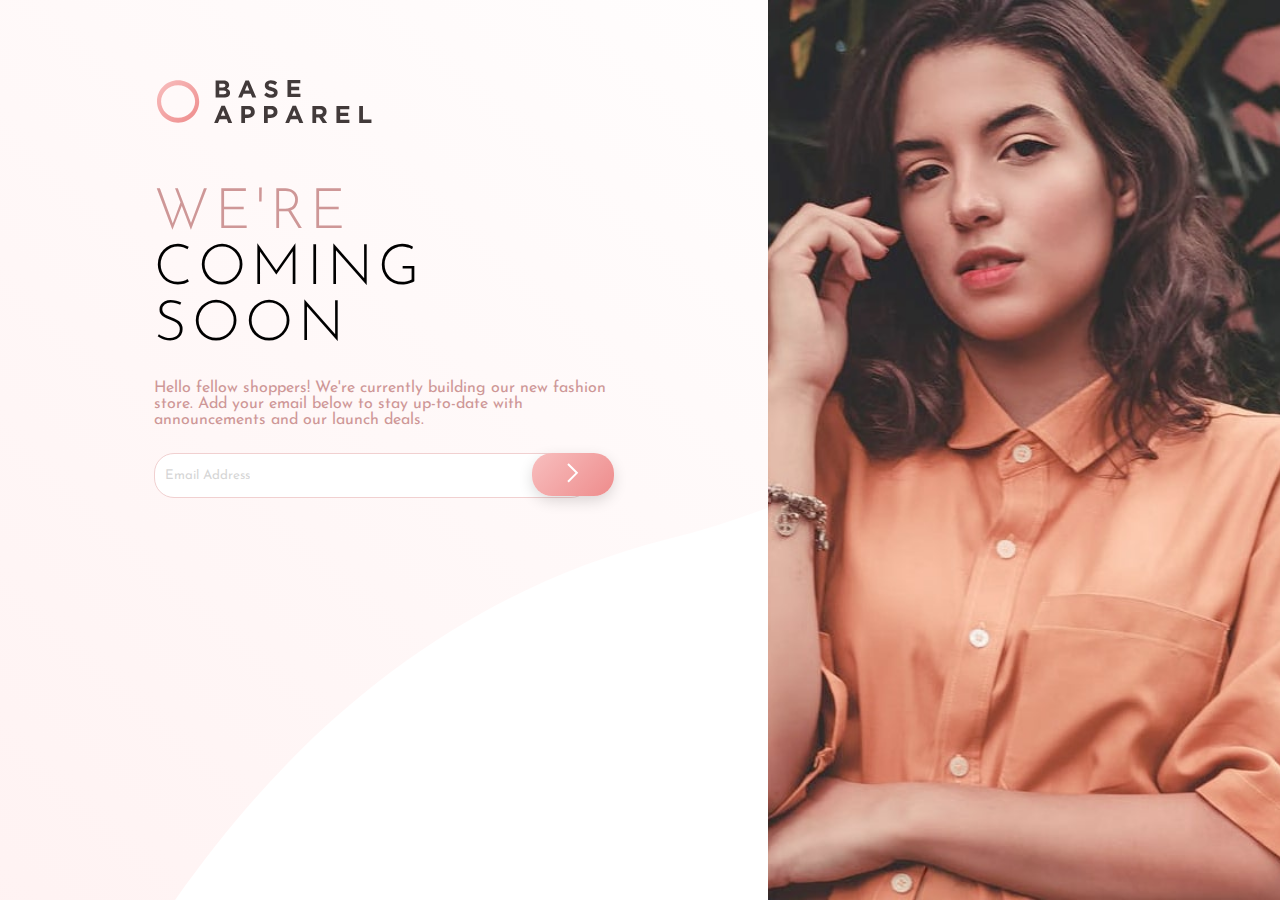
<file: index.htm>
<!DOCTYPE html>
<html lang="en">
  <head>
    <meta charset="UTF-8" />
    <meta http-equiv="X-UA-Compatible" content="IE=edge" />
    <meta name="viewport" content="width=device-width, initial-scale=1.0" />
    <link
      rel="icon"
      type="image/png"
      sizes="32x32"
      href="./images/favicon-32x32.png"
    />
    <link rel="stylesheet" href="style.css" />
    <title>Frontend Mentor | Base Apparel coming soon page</title>
  </head>
  <body>
    <div class="container">
      <header>
        <img src="images/logo.svg" alt="" />
      </header>
      <main>
        <section class="pic"></section>
        <section class="desc">
          <h1><span>We're</span><span>coming</span><span>soon</span></h1>
          <p>
            Hello fellow shoppers! We're currently building our new fashion
            store. Add your email below to stay up-to-date with announcements
            and our launch deals.
          </p>
          <div class="input">
            <form name="myForm" action="#">
              <input
                type="email"
                placeholder="Email Address"
                name="email"
                id="email"
                required
              />
              <button type="submit" aria-label="submit">
                <img src="images/icon-arrow.svg" alt="" />
              </button>
            </form>
          </div>
        </section>
      </main>
    </div>
    <!-- <script src="script.js"></script> -->
  </body>
</html>
</file>
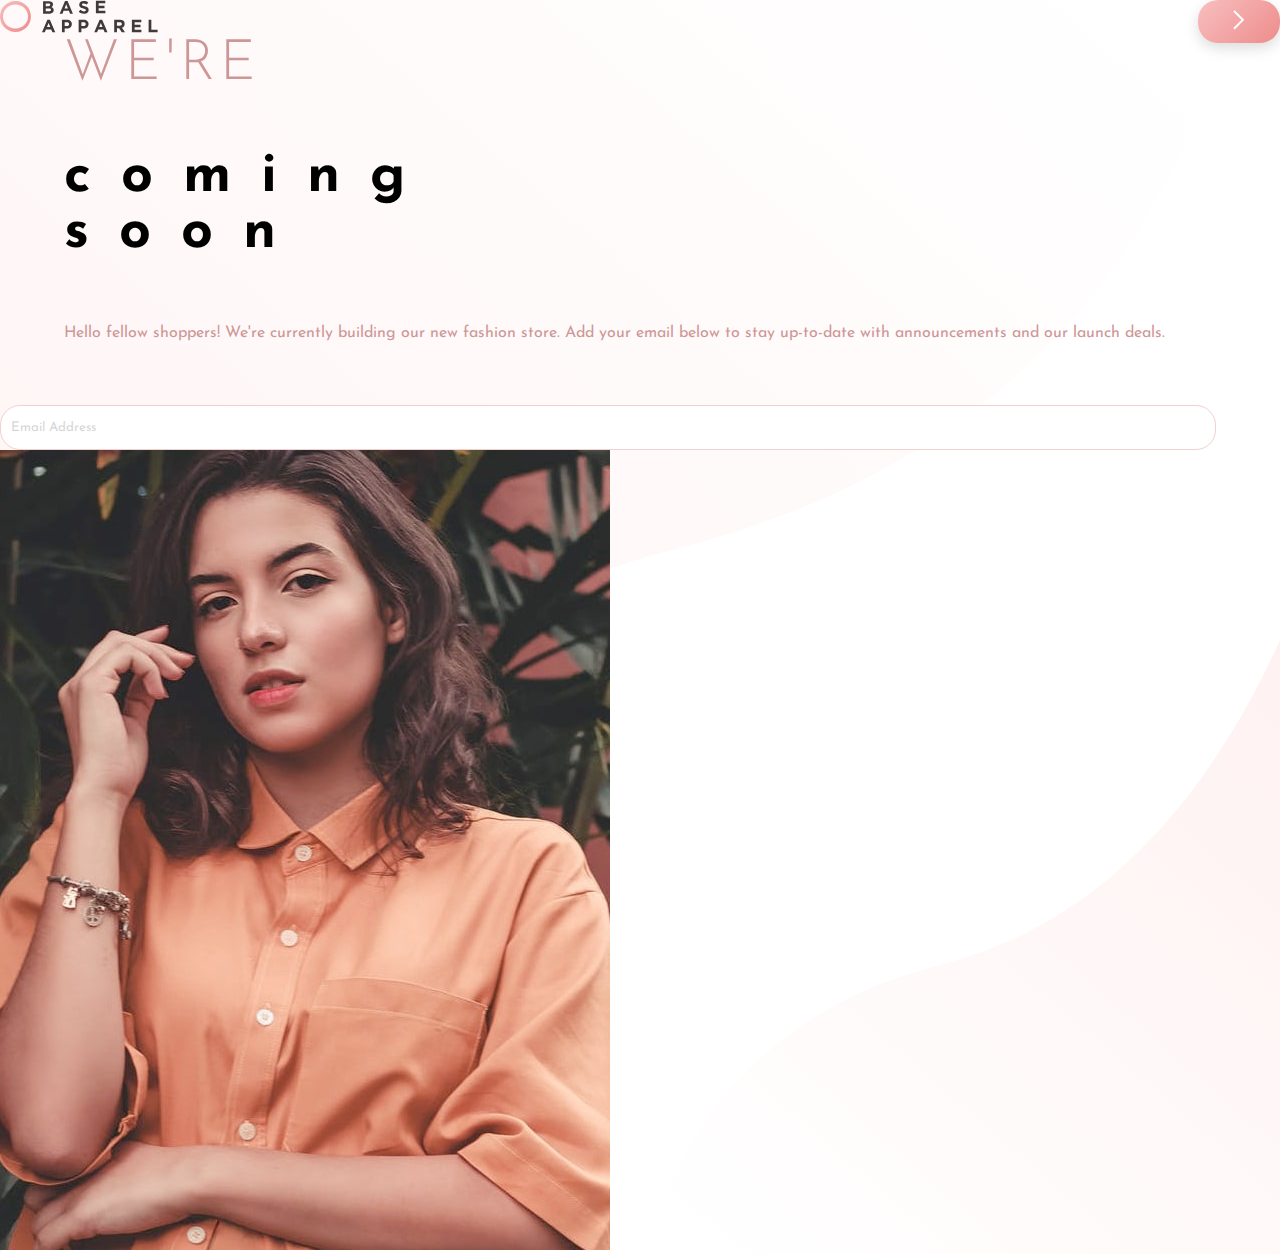
<file: index-old.html>
<!DOCTYPE html>
<html lang="en">
  <head>
    <meta charset="UTF-8" />
    <meta name="viewport" content="width=device-width, initial-scale=1.0" />
    <!-- displays site properly based on user's device -->

    <link
      rel="icon"
      type="image/png"
      sizes="32x32"
      href="./images/favicon-32x32.png"
    />
    <link rel="stylesheet" href="style.css" />
    <title>Frontend Mentor | Base Apparel coming soon page</title>

    <!-- Feel free to remove these styles or customise in your own stylesheet 👍 -->
  </head>
  <body>
    <div class="container">
      <section class="text">
        <img src="images/logo.svg" alt="" />
        <h1>
          <span id="we">We're</span><br />
          coming <br />
          soon
        </h1>

        <p>
          Hello fellow shoppers! We're currently building our new fashion store.
          Add your email below to stay up-to-date with announcements and our
          launch deals.
        </p>
        <div class="input-form">
          <input
            type="email"
            placeholder="Email Address"
            name=""
            id=""
            required
          />
          <button type="submit">
            <img src="images/icon-arrow.svg" alt="" />
          </button>
        </div>
      </section>
      <section class="image">
        <img src="images\hero-desktop.jpg" alt="girl-pic" />
      </section>
    </div>

    <!-- <footer>
      <p class="attribution">
        Challenge by
        <a href="https://www.frontendmentor.io?ref=challenge" target="_blank"
          >Frontend Mentor</a
        >. Coded by <a href="#">Your Name Here</a>.
      </p>
    </footer> -->
  </body>
</html>
</file>
<file: style.css>
@import url("https://fonts.googleapis.com/css2?family=Josefin+Sans:wght@300;400;600&family=Luxurious+Roman&display=swap");

* {
  margin: 0;
  padding: 0;
  box-sizing: border-box;
  font-family: "Josefin Sans", sans-serif;
}

html {
  font-size: 16px;
}

body {
  background-image: linear-gradient(
    135deg,
    hsl(0, 0%, 100%),
    hsl(0, 100%, 98%)
  );
}

header {
  height: 15vh;
  padding: 5%;
}

header img {
  height: 20px;
  margin: 10%;
  background-position: center;
}

.pic {
  height: 30vh;
  background-image: url(images/hero-mobile.jpg);
  width: 100%;
  background-size: cover;
  background-position: center;
}

.desc {
  text-align: center;
  padding: 20% 5%;
}

h1 {
  font-size: 2.5rem;
  margin: 5%;
}

span {
  display: block;
  font-weight: 300;
  letter-spacing: 5px;
  text-transform: uppercase;
}

span:first-of-type {
  color: hsl(0, 36%, 70%);
}

p {
  margin: 5%;
  color: hsl(0, 36%, 70%);
}

.input {
  margin: 5%;
  position: relative;
}

input {
  width: 95%;
  height: 45px;
  outline: none;
  padding-left: 10px;
  border-radius: 20px;
  border: solid hsl(0, 53%, 88%) 1px;
}

::placeholder {
  opacity: 0.3;
}

button {
  position: absolute;
  display: inline-block;
  border-radius: 20px;
  cursor: pointer;
  right: 0;
  top: 0;
  border: 0;
  outline: none;
  padding: 10px 25px;
  box-shadow: 0px 5px 15px -1px rgba(0, 0, 0, 0.16);
  background: linear-gradient(135deg, hsl(0, 80%, 86%), hsl(0, 74%, 74%));
  transition: ease 0.5s;
}

button:hover {
  transform: scale(1.1);
}

button:focus {
  outline: none;
}

input:required {
  color: hsl(0, 74%, 74%);
}

@media screen and (min-width: 768px) {
  header img {
    margin: 2%;
    height: 5vh;
  }

  .desc {
    padding: 5% 10%;
  }

  .pic {
    height: 70vh;
    background-image: url(images/hero-mobile.jpg);
  }
}

@media screen and (min-width: 1024px) {
  body {
    background-image: url(images/bg-pattern-desktop.svg);
    background-repeat: no-repeat;
    background-size: cover;
  }

  .container {
    width: 100%;
    height: 100%;
    margin: 0;
  }

  .pic {
    background-image: url(images/hero-desktop.jpg);
    width: 40%;
    height: 100%;
    position: absolute;
    right: 0;
    top: 0;
  }

  header img {
    height: 5vh;
    margin: 15px 0px 25px 35px;
    padding: 0 5%;
  }

  section.desc {
    text-align: left;
    padding: 4% 10%;
    width: 60%;
  }

  h1 {
    margin-top: 0;
    font-size: 3.5rem;
    letter-spacing: 30px;
  }

  button {
    padding: 10px 35px;
  }
}
</file>
